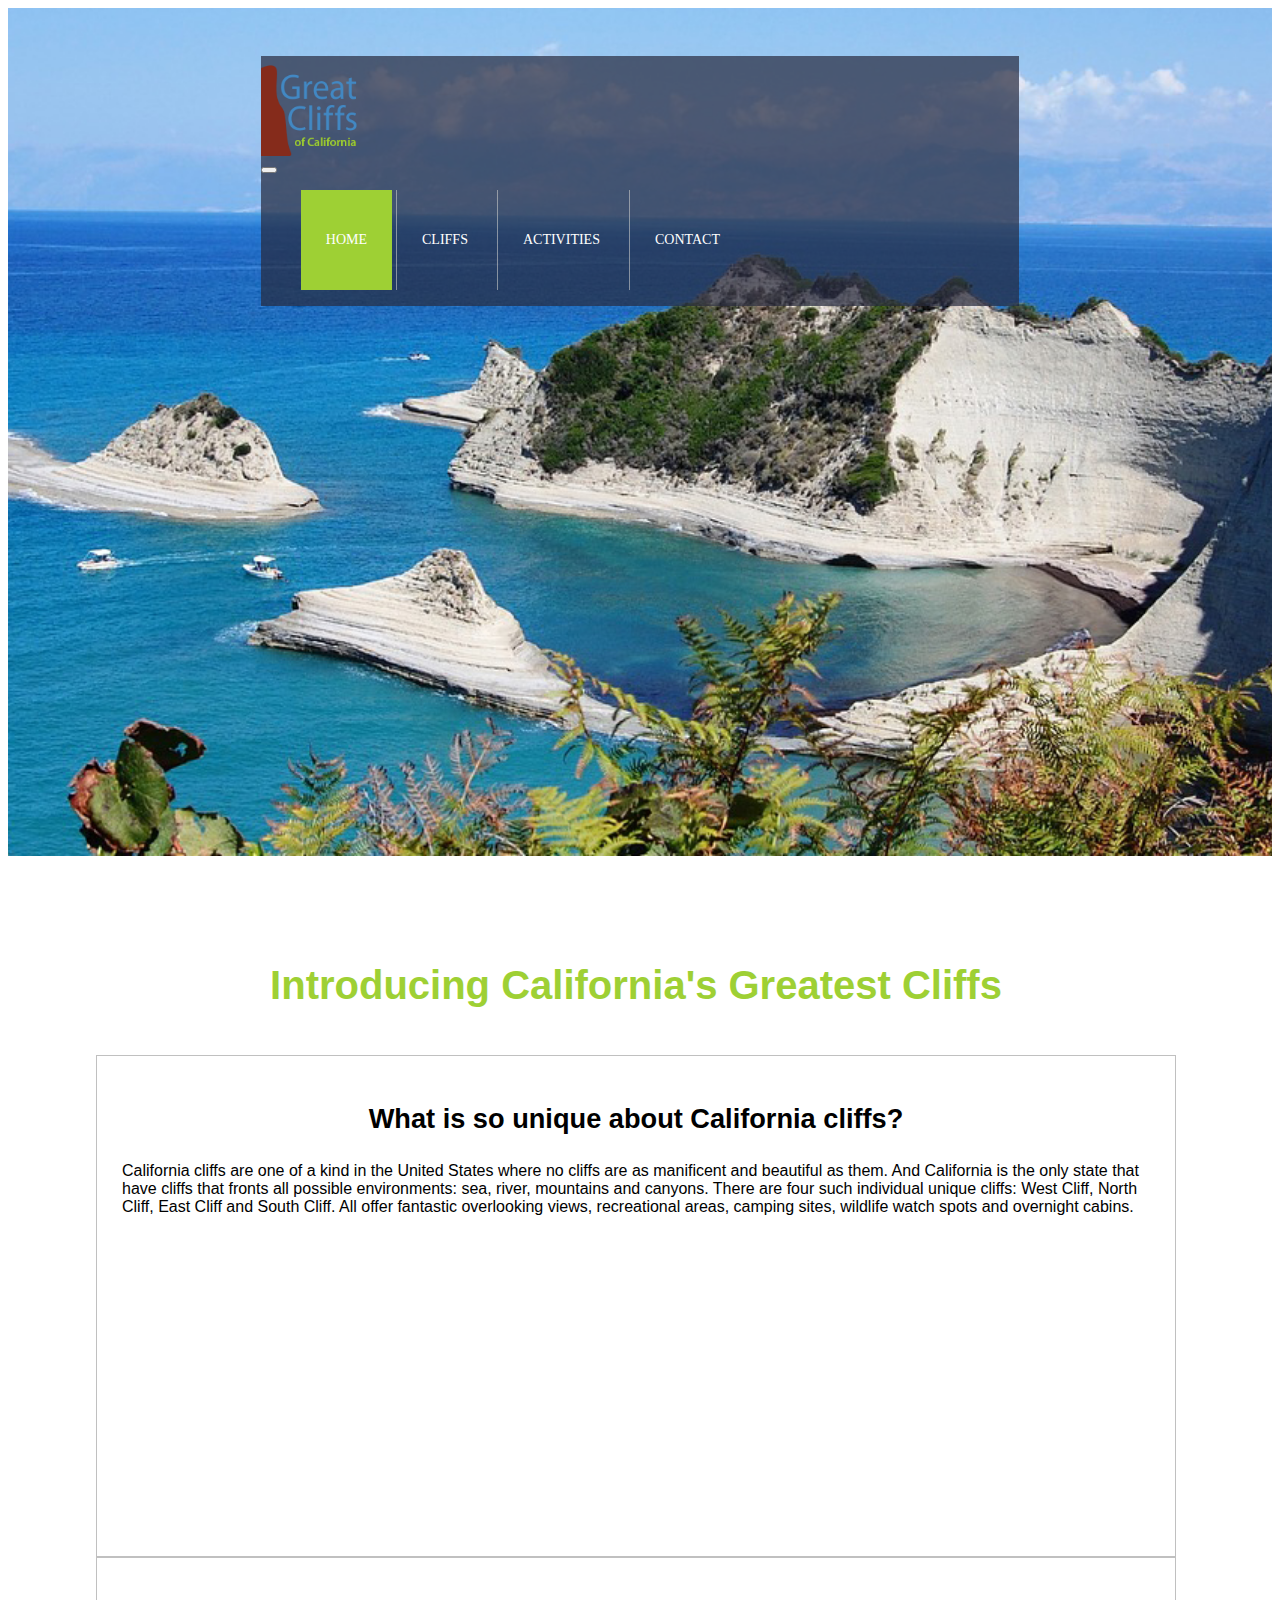
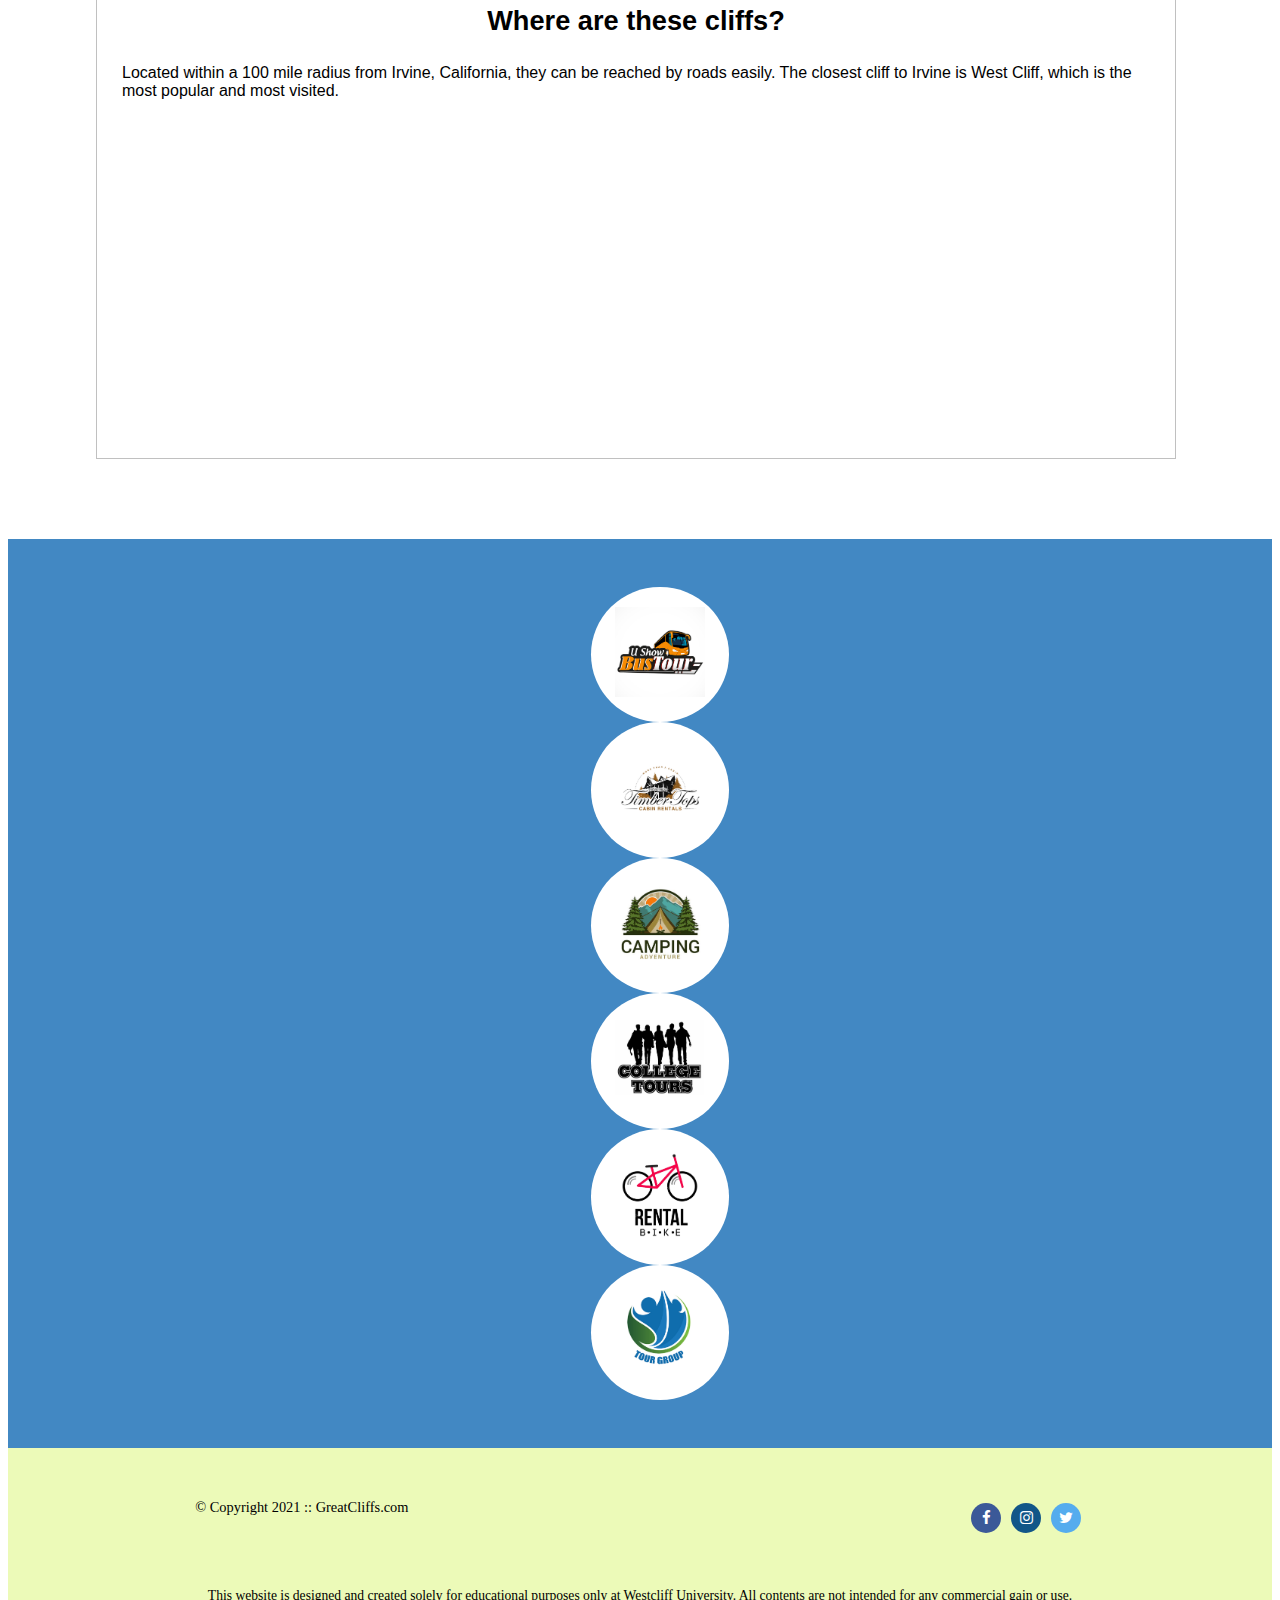
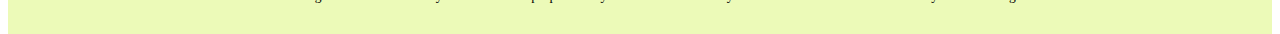
<file: index.html>
<!DOCTYPE html>
<html lang="en">
  <head>
    <meta charset="UTF-8" />
    <meta name="viewport" content="width=device-width, initial-scale=1" />
    <!-- Bootstrap CSS -->
    <link
      href="https://cdn.jsdelivr.net/npm/bootstrap@5.0.0-beta1/dist/css/bootstrap.min.css"
      rel="stylesheet"
      integrity="sha384-giJF6kkoqNQ00vy+HMDP7azOuL0xtbfIcaT9wjKHr8RbDVddVHyTfAAsrekwKmP1"
      crossorigin="anonymous"
    />
    <!-- Font Awesome -->
    <link
      rel="stylesheet"
      href="https://cdnjs.cloudflare.com/ajax/libs/font-awesome/4.7.0/css/font-awesome.min.css"
    />
    <link rel="stylesheet" href="styles.css" />
    <title>Great Cliffs of California</title>
  </head>
  <body id="home" class="row">
    <div class="container-fluid">
      <header>
        <div class="bg">
          <div class="navbar-main sticky-top">
            <nav class="navbar navbar-expand-lg navbar-expand-md navbar-light">
              <div class="container-fluid">
                <div class="logo col ml-4">
                  <a class="navbar-brand" href="#">
                    <img src="images/logo.png" alt="Great Cliffs Logo" />
                  </a>
                </div>
                <!-- Hamburger Menu -->
                <button
                  class="navbar-toggler m-4"
                  type="button"
                  data-bs-toggle="collapse"
                  data-bs-target="#navbarNav"
                  aria-controls="navbarNav"
                  aria-expanded="false"
                  aria-label="Toggle navigation"
                >
                  <span class="navbar-toggler-icon"></span>
                </button>

                <div
                  class="collapse navbar-collapse justify-content-end"
                  id="navbarNav"
                >
                  <div class="main-menu">
                    <ul class="navbar-nav">
                      <li class="nav-item active">
                        <a class="nav-link" href="index.html">Home</a>
                      </li>
                      <li class="nav-item">
                        <a class="nav-link" href="cliffs.html">Cliffs</a>
                      </li>
                      <li class="nav-item">
                        <a class="nav-link" href="activities.html"
                          >Activities</a
                        >
                      </li>
                      <li class="nav-item">
                        <a class="nav-link" href="contact.html">Contact</a>
                      </li>
                    </ul>
                  </div>
                </div>
              </div>
            </nav>
          </div>
        </div>
      </header>
      <main>
        <div class="container">
          <div class="row">
            <h1>Introducing California's Greatest Cliffs</h1>
          </div>
          <div class="row">
            <div class="col-md-6">
              <div class="main-col-content">
                <h2>What is so unique about California cliffs?</h2>
                <p>
                  California cliffs are one of a kind in the United States where
                  no cliffs are as manificent and beautiful as them. And
                  California is the only state that have cliffs that fronts all
                  possible environments: sea, river, mountains and canyons.
                  There are four such individual unique cliffs: West Cliff,
                  North Cliff, East Cliff and South Cliff. All offer fantastic
                  overlooking views, recreational areas, camping sites, wildlife
                  watch spots and overnight cabins.
                </p>
              </div>
            </div>
            <div class="col-md-6">
              <div class="main-col-content">
                <h2>Where are these cliffs?</h2>
                <p>
                  Located within a 100 mile radius from Irvine, California, they
                  can be reached by roads easily. The closest cliff to Irvine is
                  West Cliff, which is the most popular and most visited.
                </p>
              </div>
            </div>
          </div>
        </div>
      </main>
      <section>
        <div id="partners">
          <!--<div class="container">-->
          <ul class="row">
            <div class="col-sm-6 col-md-4 col-lg-2 my-sm-3 my-lg-0">
              <li class="partner">
                <img
                  src="images/partners/partner-bustour.png"
                  alt="Partner Bus Tours"
                />
              </li>
            </div>

            <div class="col-sm-6 col-md-4 col-lg-2 my-sm-3 my-lg-0">
              <li class="partner">
                <img class="rounded"
                  src="images/partners/partner-cabinrental.png"
                  alt="Partner Cabin Rental"
                />
              </li>
            </div>

            <div class="col-sm-6 col-md-4 col-lg-2 my-sm-3 my-lg-0">
              <li class="partner">
                <img class="rounded"
                  src="images/partners/partner-campingadv.png"
                  alt="Partner Camping Adventure"
                />
              </li>
            </div>

            <div class="col-sm-6 col-md-4 col-lg-2 my-sm-3 my-lg-0">
              <li class="partner">
                <img class="rounded"
                  src="images/partners/partner-collegetours.png"
                  alt="Partner College Tours"
                />
              </li>
            </div>

            <div class="col-sm-6 col-md-4 col-lg-2 my-sm-3 my-lg-0">
              <li class="partner">
                <img class="rounded"
                  src="images/partners/partner-rentalbike.png"
                  alt="Partner Bike Rentals"
                />
              </li>
            </div>

            <div class="col-sm-6 col-md-4 col-lg-2 my-sm-3 my-lg-0">
              <li class="partner">
                <img class="rounded"
                  src="images/partners/partner-tourgroup.png"
                  alt="Partner Tour Group"
                />
              </li>
            </div>
          </ul>
        </div>
      </section>

      <footer>
        <div class="row">
          <div id="nondisclaimer">
            <div class="copy">&copy; Copyright 2021 :: GreatCliffs.com</div>
            <div class="social">
              <a href="#" class="fa fa-facebook"></a>
              <a href="#" class="fa fa-instagram"></a>
              <a href="#" class="fa fa-twitter"></a>
            </div>
          </div>
        </div>
        <!-- End nondisclaimer row-->
        <div class="row">
          <div id="disclaimer">
            <p>
              This website is designed and created solely for educational
              purposes only at Westcliff University. All contents are not
              intended for any commercial gain or use.
            </p>
          </div>
        </div>
        <!-- End Disclaimer Row-->
      </footer>

      <script
        src="https://code.jquery.com/jquery-3.2.1.slim.min.js"
        integrity="sha384-KJ3o2DKtIkvYIK3UENzmM7KCkRr/rE9/Qpg6aAZGJwFDMVNA/GpGFF93hXpG5KkN"
        crossorigin="anonymous"
      ></script>
      <script
        src="https://cdnjs.cloudflare.com/ajax/libs/popper.js/1.12.9/umd/popper.min.js"
        integrity="sha384-ApNbgh9B+Y1QKtv3Rn7W3mgPxhU9K/ScQsAP7hUibX39j7fakFPskvXusvfa0b4Q"
        crossorigin="anonymous"
      ></script>
      <script
        src="https://maxcdn.bootstrapcdn.com/bootstrap/4.0.0/js/bootstrap.min.js"
        integrity="sha384-JZR6Spejh4U02d8jOt6vLEHfe/JQGiRRSQQxSfFWpi1MquVdAyjUar5+76PVCmYl"
        crossorigin="anonymous"
      ></script>

      <script
        src="https://cdn.jsdelivr.net/npm/bootstrap@5.0.0-beta1/dist/js/bootstrap.bundle.min.js"
        integrity="sha384-ygbV9kiqUc6oa4msXn9868pTtWMgiQaeYH7/t7LECLbyPA2x65Kgf80OJFdroafW"
        crossorigin="anonymous"
      ></script>
    </div>
  </body>
</html>
</file>
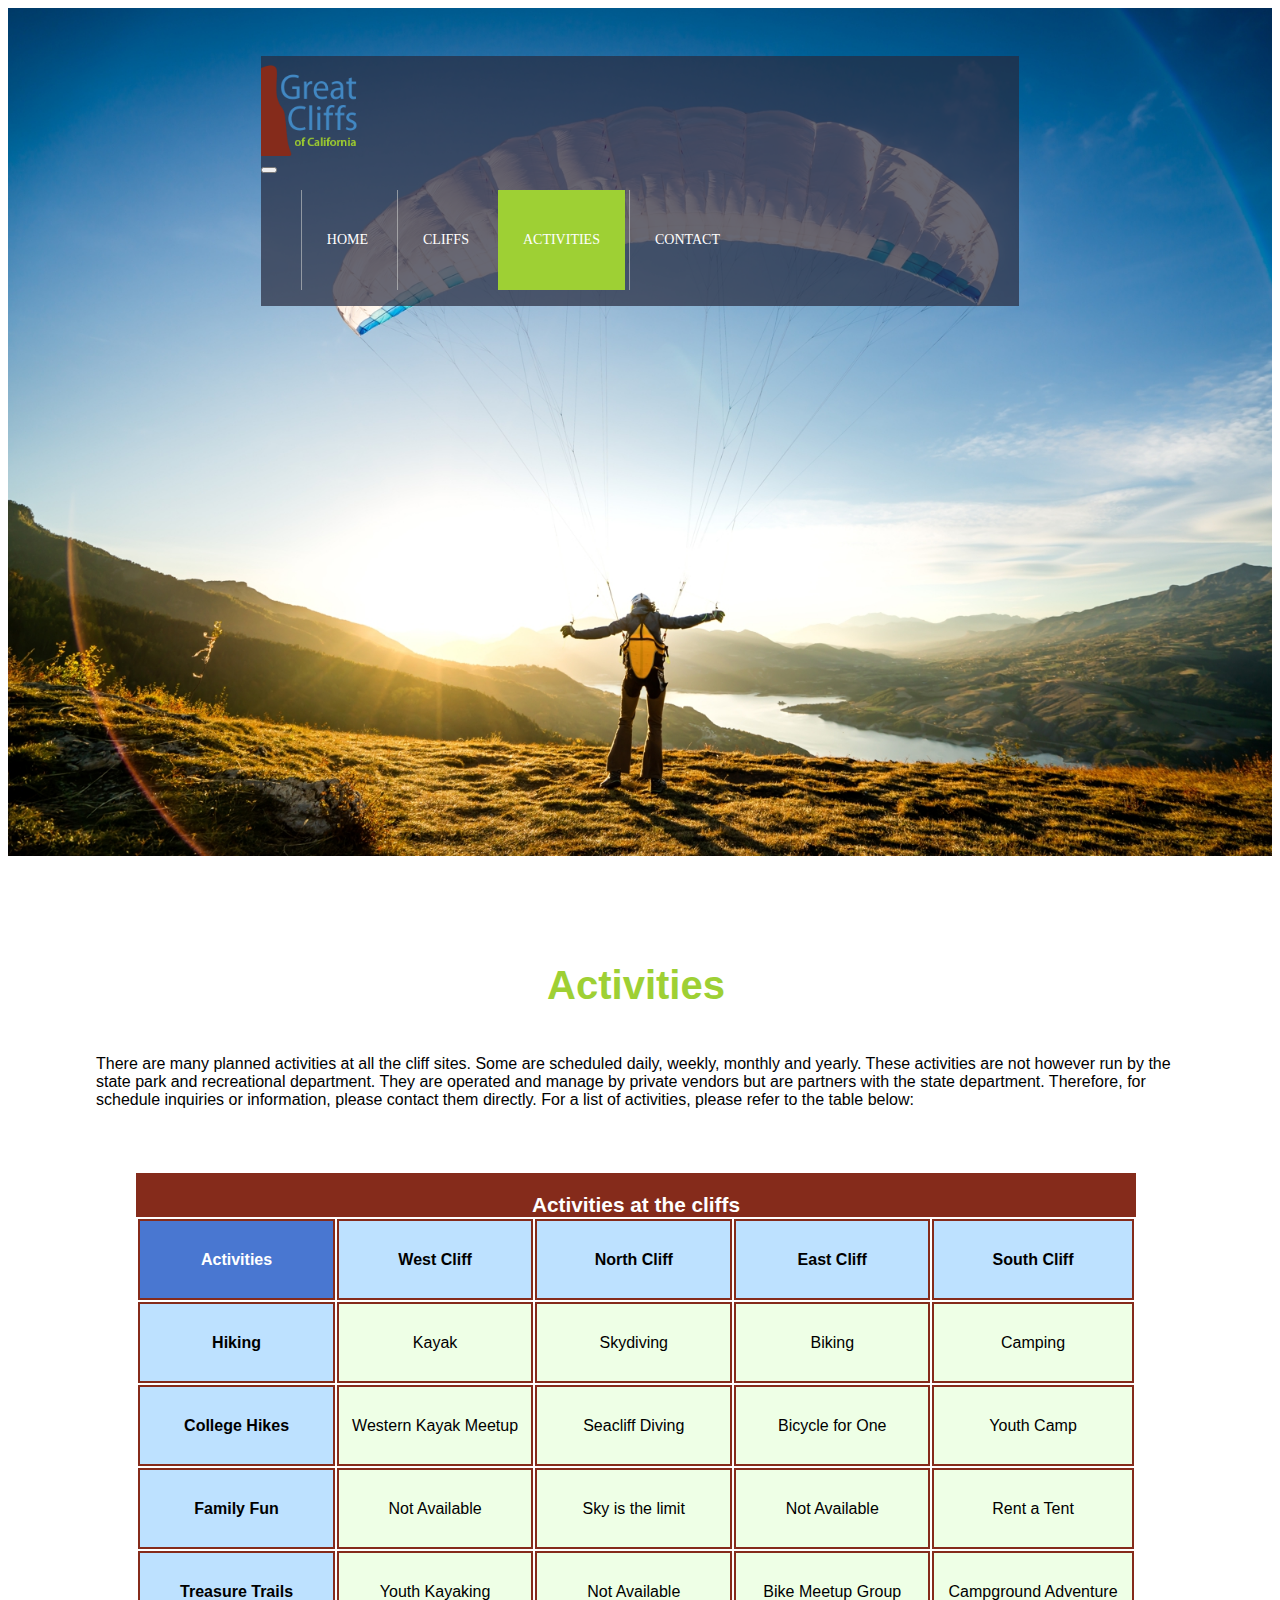
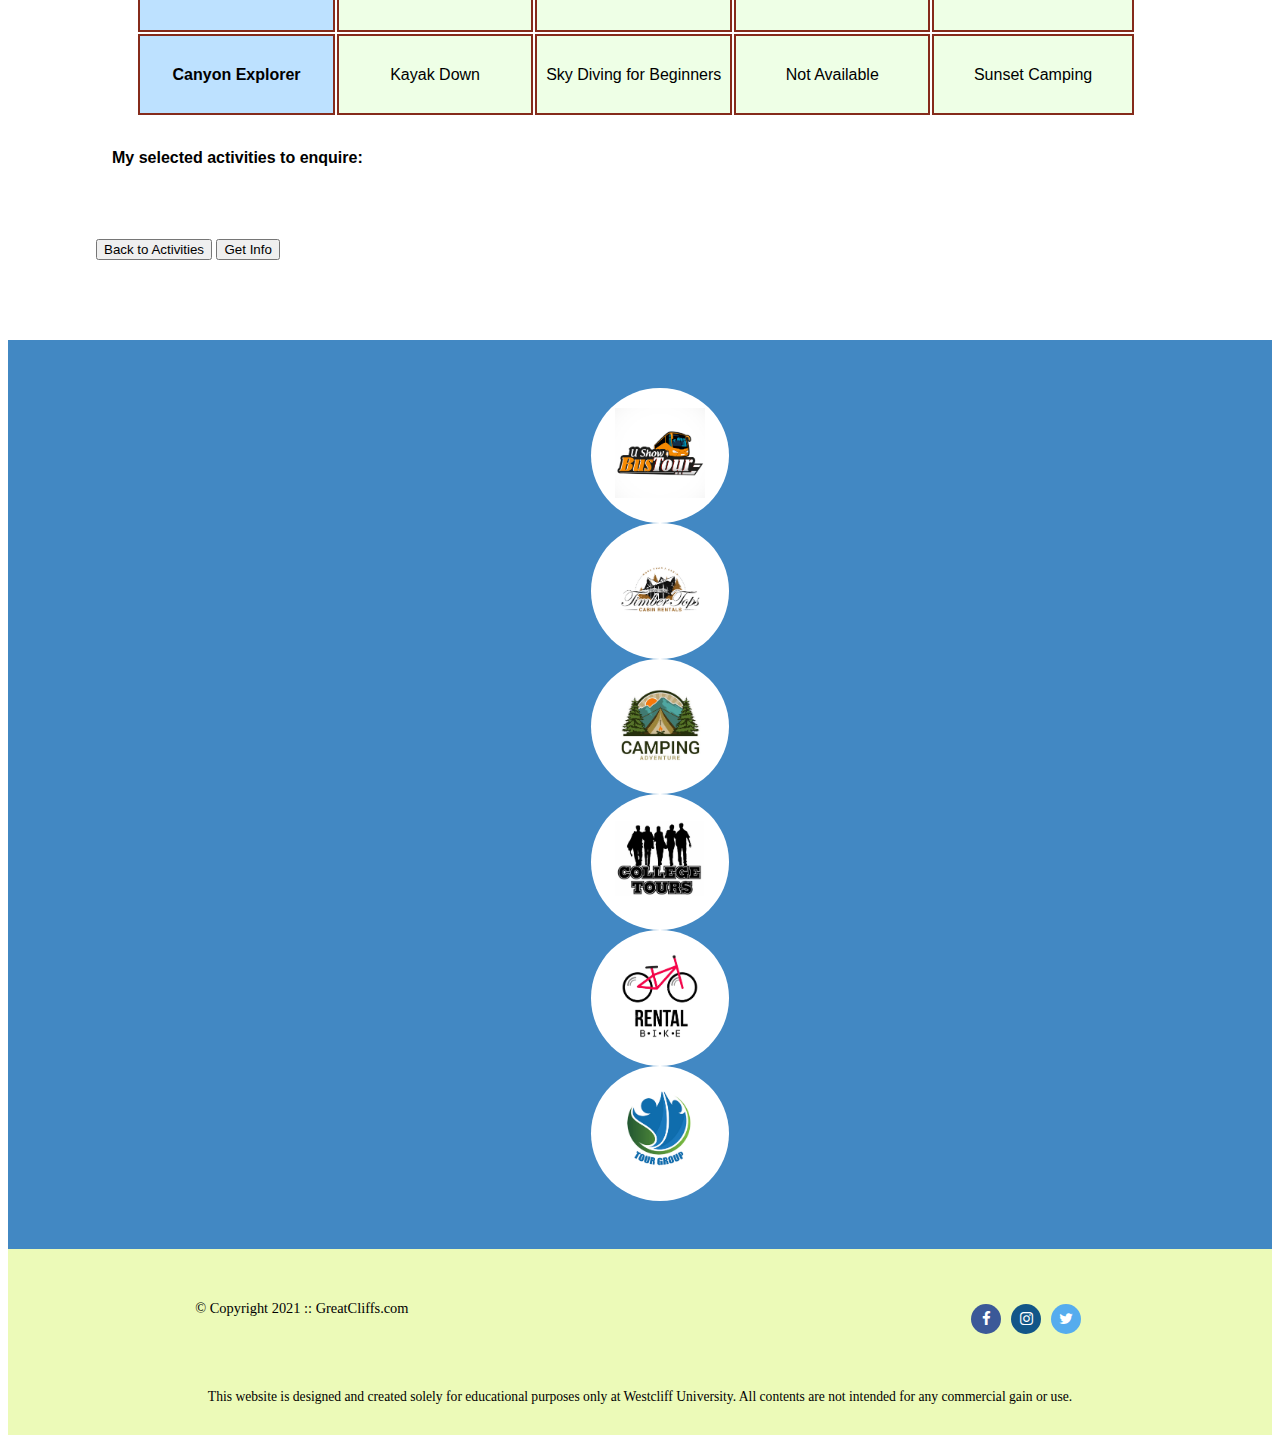
<file: activities.html>
<!DOCTYPE html>
<html lang="en">
  <head>
    <meta charset="UTF-8" />
    <meta name="viewport" content="width=device-width, initial-scale=1" />
    <!-- Bootstrap CSS -->
    <link
      href="https://cdn.jsdelivr.net/npm/bootstrap@5.0.0-beta1/dist/css/bootstrap.min.css"
      rel="stylesheet"
      integrity="sha384-giJF6kkoqNQ00vy+HMDP7azOuL0xtbfIcaT9wjKHr8RbDVddVHyTfAAsrekwKmP1"
      crossorigin="anonymous"
    />
    <!-- Font Awesome -->
    <link
      rel="stylesheet"
      href="https://cdnjs.cloudflare.com/ajax/libs/font-awesome/4.7.0/css/font-awesome.min.css"
    />
    <link rel="stylesheet" href="styles.css" />
    <title>Great Cliffs of California</title>
  </head>

  <body id="activities" class="row">
    <div class="container-fluid">
      <header>
        <div class="bg">
          <div class="navbar-main sticky-top">
            <nav class="navbar navbar-expand-lg navbar-light">
              <div class="container-fluid">
                <div class="logo col ml-4">
                  <a class="navbar-brand" href="#">
                    <img src="images/logo.png" alt="Great Cliffs Logo" />
                  </a>
                </div>
                <!-- Hamburger Menu -->
                <button
                  class="navbar-toggler m-4"
                  type="button"
                  data-bs-toggle="collapse"
                  data-bs-target="#navbarNav"
                  aria-controls="navbarNav"
                  aria-expanded="false"
                  aria-label="Toggle navigation"
                >
                  <span class="navbar-toggler-icon"></span>
                </button>

                <div
                  class="collapse navbar-collapse justify-content-end"
                  id="navbarNav"
                >
                  <div class="main-menu">
                    <ul class="navbar-nav">
                      <li class="nav-item">
                        <a class="nav-link" href="index.html">Home</a>
                      </li>
                      <li class="nav-item">
                        <a class="nav-link" href="cliffs.html">Cliffs</a>
                      </li>
                      <li class="nav-item active">
                        <a class="nav-link" href="activities.html"
                          >Activities</a
                        >
                      </li>
                      <li class="nav-item">
                        <a class="nav-link" href="contact.html">Contact</a>
                      </li>
                    </ul>
                  </div>
                </div>
              </div>
            </nav>
          </div>
        </div>
      </header>

      <!-- Main Content-->
      <main>
        <!--Main content container2 starts here-->
        <div id="container">
          <h1>Activities</h1>
          <p>
            There are many planned activities at all the cliff sites. Some are
            scheduled daily, weekly, monthly and yearly. These activities are
            not however run by the state park and recreational department. They
            are operated and manage by private vendors but are partners with the
            state department. Therefore, for schedule inquiries or information,
            please contact them directly. For a list of activities, please refer
            to the table below:
          </p>

          <!--Table container starts here-->
          <div id="tablecontainer" class="table-responsive">
            <table class="table">
              <caption>
                Activities at the cliffs
              </caption>
              <thead>
                <tr>
                  <th>Activities</th>
                  <th class="actLocation">West Cliff</th>
                  <th class="actLocation">North Cliff</th>
                  <th class="actLocation">East Cliff</th>
                  <th class="actLocation">South Cliff</th>
                </tr>
              </thead>
              <tbody>
                <td>Hiking</td>
                <td>Kayak</td>
                <td>Skydiving</td>
                <td>Biking</td>
                <td>Camping</td>
              </tbody>
              <tbody>
                <td>College Hikes</td>
                <td>Western Kayak Meetup</td>
                <td>Seacliff Diving</td>
                <td>Bicycle for One</td>
                <td>Youth Camp</td>
              </tbody>
              <tbody>
                <td>Family Fun</td>
                <td>Not Available</td>
                <td>Sky is the limit</td>
                <td>Not Available</td>
                <td>Rent a Tent</td>
              </tbody>
              <tbody>
                <td>Treasure Trails</td>
                <td>Youth Kayaking</td>
                <td>Not Available</td>
                <td>Bike Meetup Group</td>
                <td>Campground Adventure</td>
              </tbody>
              <tbody>
                <td>Canyon Explorer</td>
                <td>Kayak Down</td>
                <td>Sky Diving for Beginners</td>
                <td>Not Available</td>
                <td>Sunset Camping</td>
              </tbody>
            </table>
          </div>

          <!-- <div id="displaySelected">
            <div id="result">
              <h4>My selected activities to enquire:</h4>
            </div>
            <div id="sendinfo">
              <input type="email" placeholder="johndoe@gmail.com" />
              <button>Get Info</button>
            </div>
          </div> -->

          <div
            class="modal fade"
            id="myModal"
            tabindex="-1"
            aria-labelledby="exampleModalLabel"
            aria-hidden="true"
          >
            <div class="modal-dialog">
              <div class="modal-content">
                <div id="displaySelected">
                  <div class="modal-header">
                    <h4>My selected activities to enquire:</h4>
                    <!-- <button
                      type="button"
                      class="btn-close"
                      data-bs-dismiss="modal"
                      aria-label="Close"
                    ></button> -->
                  </div>
                  <div class="modal-body">
                    <div id="result"></div>
                  </div>
                  <div class="modal-footer">
                    <button
                      type="button"
                      class="btn btn-success"
                      data-bs-dismiss="modal"
                    >
                      Back to Activities
                    </button>
                    <button type="button" class="btn btn-primary">
                      Get Info
                    </button>
                  </div>
                </div>
              </div>
            </div>
          </div>
        </div>
      </main>
      <!-- End Main Contact-->

      <!-- Partner Section-->
      <section>
        <div id="partners">
          <!--<div class="container">-->
          <ul class="row">
            <div class="col-sm-6 col-md-4 col-lg-2 my-sm-3 my-lg-0">
              <li class="partner">
                <img
                  class="rounded"
                  src="images/partners/partner-bustour.png"
                  alt="Partner Bus Tours"
                />
              </li>
            </div>

            <div class="col-sm-6 col-md-4 col-lg-2 my-sm-3 my-lg-0">
              <li class="partner">
                <img
                  class="rounded"
                  src="images/partners/partner-cabinrental.png"
                  alt="Partner Cabin Rental"
                />
              </li>
            </div>

            <div class="col-sm-6 col-md-4 col-lg-2 my-sm-3 my-lg-0">
              <li class="partner">
                <img
                  class="rounded"
                  src="images/partners/partner-campingadv.png"
                  alt="Partner Camping Adventure"
                />
              </li>
            </div>

            <div class="col-sm-6 col-md-4 col-lg-2 my-sm-3 my-lg-0">
              <li class="partner">
                <img
                  class="rounded"
                  src="images/partners/partner-collegetours.png"
                  alt="Partner College Tours"
                />
              </li>
            </div>

            <div class="col-sm-6 col-md-4 col-lg-2 my-sm-3 my-lg-0">
              <li class="partner">
                <img
                  class="rounded"
                  src="images/partners/partner-rentalbike.png"
                  alt="Partner Bike Rentals"
                />
              </li>
            </div>

            <div class="col-sm-6 col-md-4 col-lg-2 my-sm-3 my-lg-0">
              <li class="partner">
                <img
                  class="rounded"
                  src="images/partners/partner-tourgroup.png"
                  alt="Partner Tour Group"
                />
              </li>
            </div>
          </ul>
          <!--</div>-->
        </div>
      </section>

      <footer>
        <div class="row">
          <div id="nondisclaimer">
            <div class="copy">&copy; Copyright 2021 :: GreatCliffs.com</div>
            <div class="social">
              <a href="#" class="fa fa-facebook"></a>
              <a href="#" class="fa fa-instagram"></a>
              <a href="#" class="fa fa-twitter"></a>
            </div>
          </div>
        </div>
        <!-- End nondisclaimer row-->
        <div class="row">
          <div id="disclaimer">
            <p>
              This website is designed and created solely for educational
              purposes only at Westcliff University. All contents are not
              intended for any commercial gain or use.
            </p>
          </div>
        </div>
        <!-- End Disclaimer Row-->
      </footer>

      <!-- <script src="js/site_scripts.js"></script> -->

      <script
        src="https://code.jquery.com/jquery-3.2.1.slim.min.js"
        integrity="sha384-KJ3o2DKtIkvYIK3UENzmM7KCkRr/rE9/Qpg6aAZGJwFDMVNA/GpGFF93hXpG5KkN"
        crossorigin="anonymous"
      ></script>
      <script
        src="https://cdnjs.cloudflare.com/ajax/libs/popper.js/1.12.9/umd/popper.min.js"
        integrity="sha384-ApNbgh9B+Y1QKtv3Rn7W3mgPxhU9K/ScQsAP7hUibX39j7fakFPskvXusvfa0b4Q"
        crossorigin="anonymous"
      ></script>
      <script
        src="https://maxcdn.bootstrapcdn.com/bootstrap/4.0.0/js/bootstrap.min.js"
        integrity="sha384-JZR6Spejh4U02d8jOt6vLEHfe/JQGiRRSQQxSfFWpi1MquVdAyjUar5+76PVCmYl"
        crossorigin="anonymous"
      ></script>

      <script
        src="https://cdn.jsdelivr.net/npm/bootstrap@5.0.0-beta1/dist/js/bootstrap.bundle.min.js"
        integrity="sha384-ygbV9kiqUc6oa4msXn9868pTtWMgiQaeYH7/t7LECLbyPA2x65Kgf80OJFdroafW"
        crossorigin="anonymous"
      ></script>

      <script src="js/activities.js"></script>
    </div>
  </body>
</html>
</file>
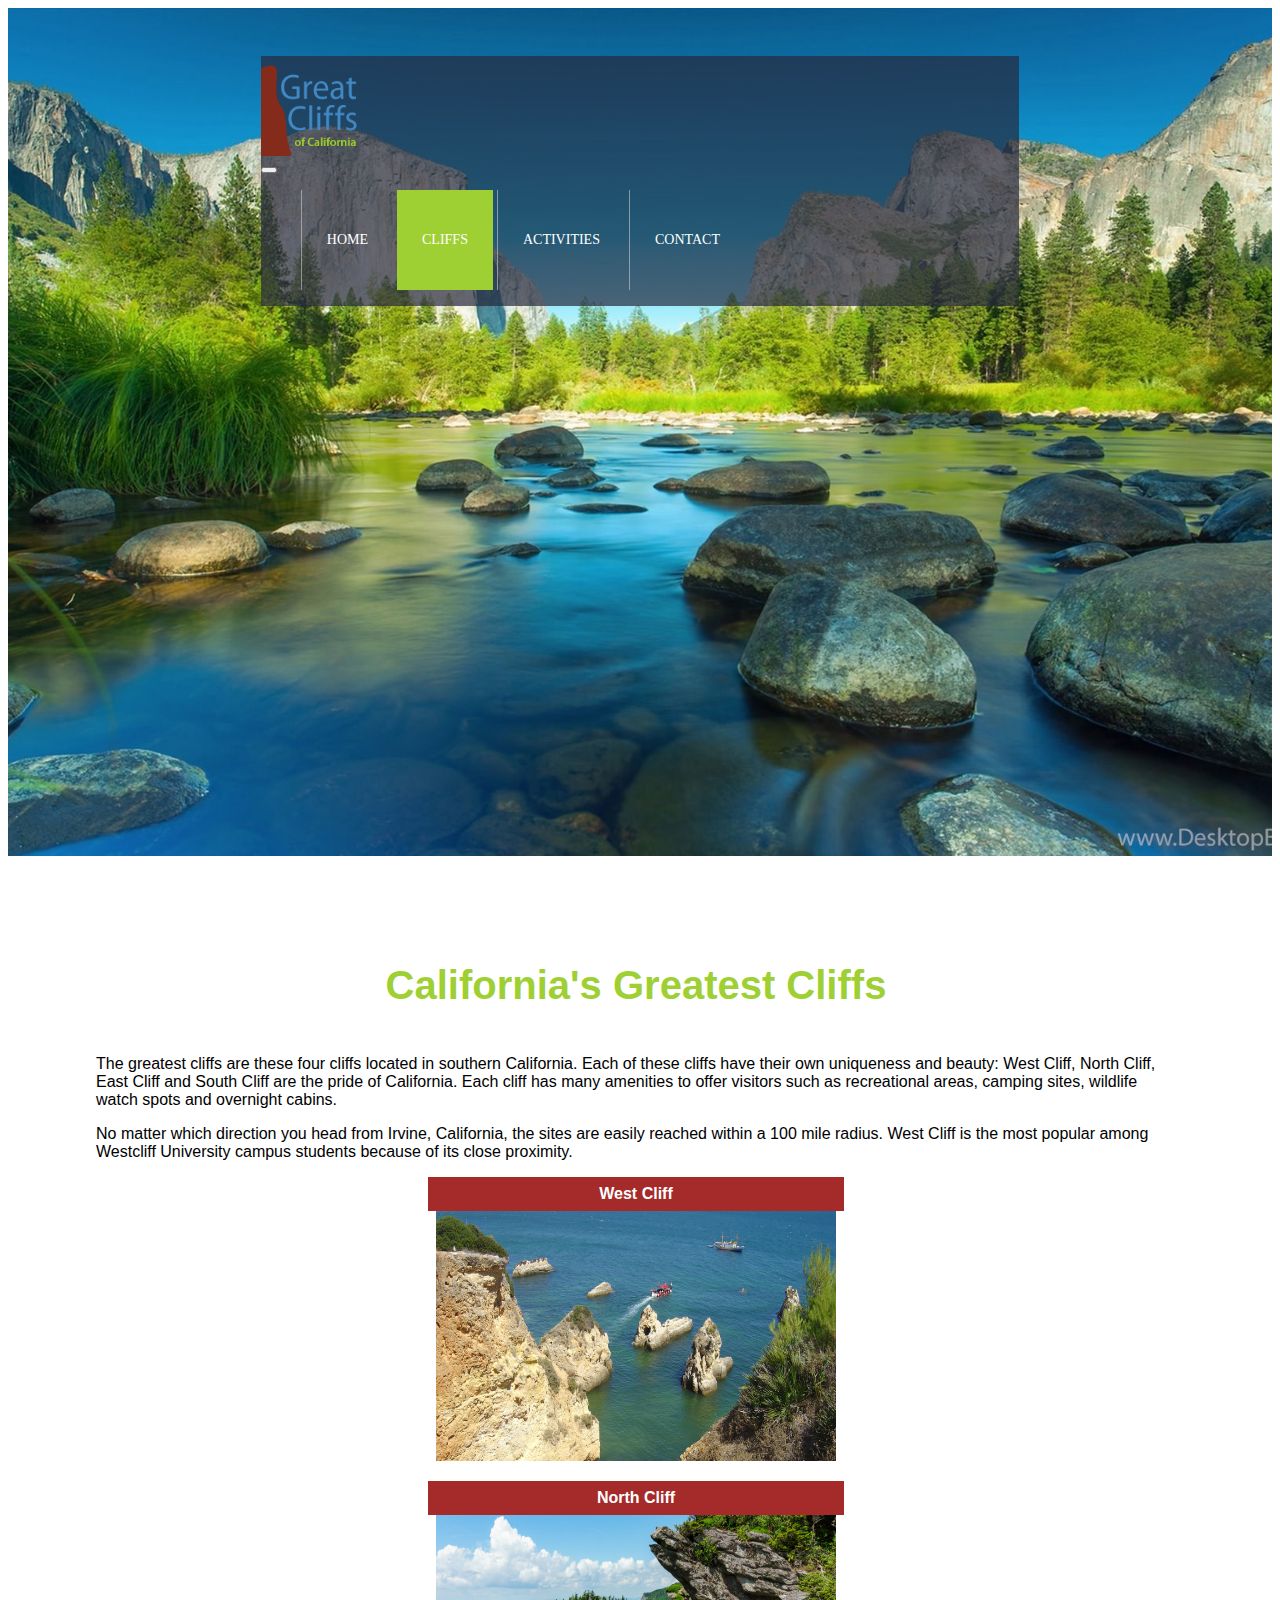
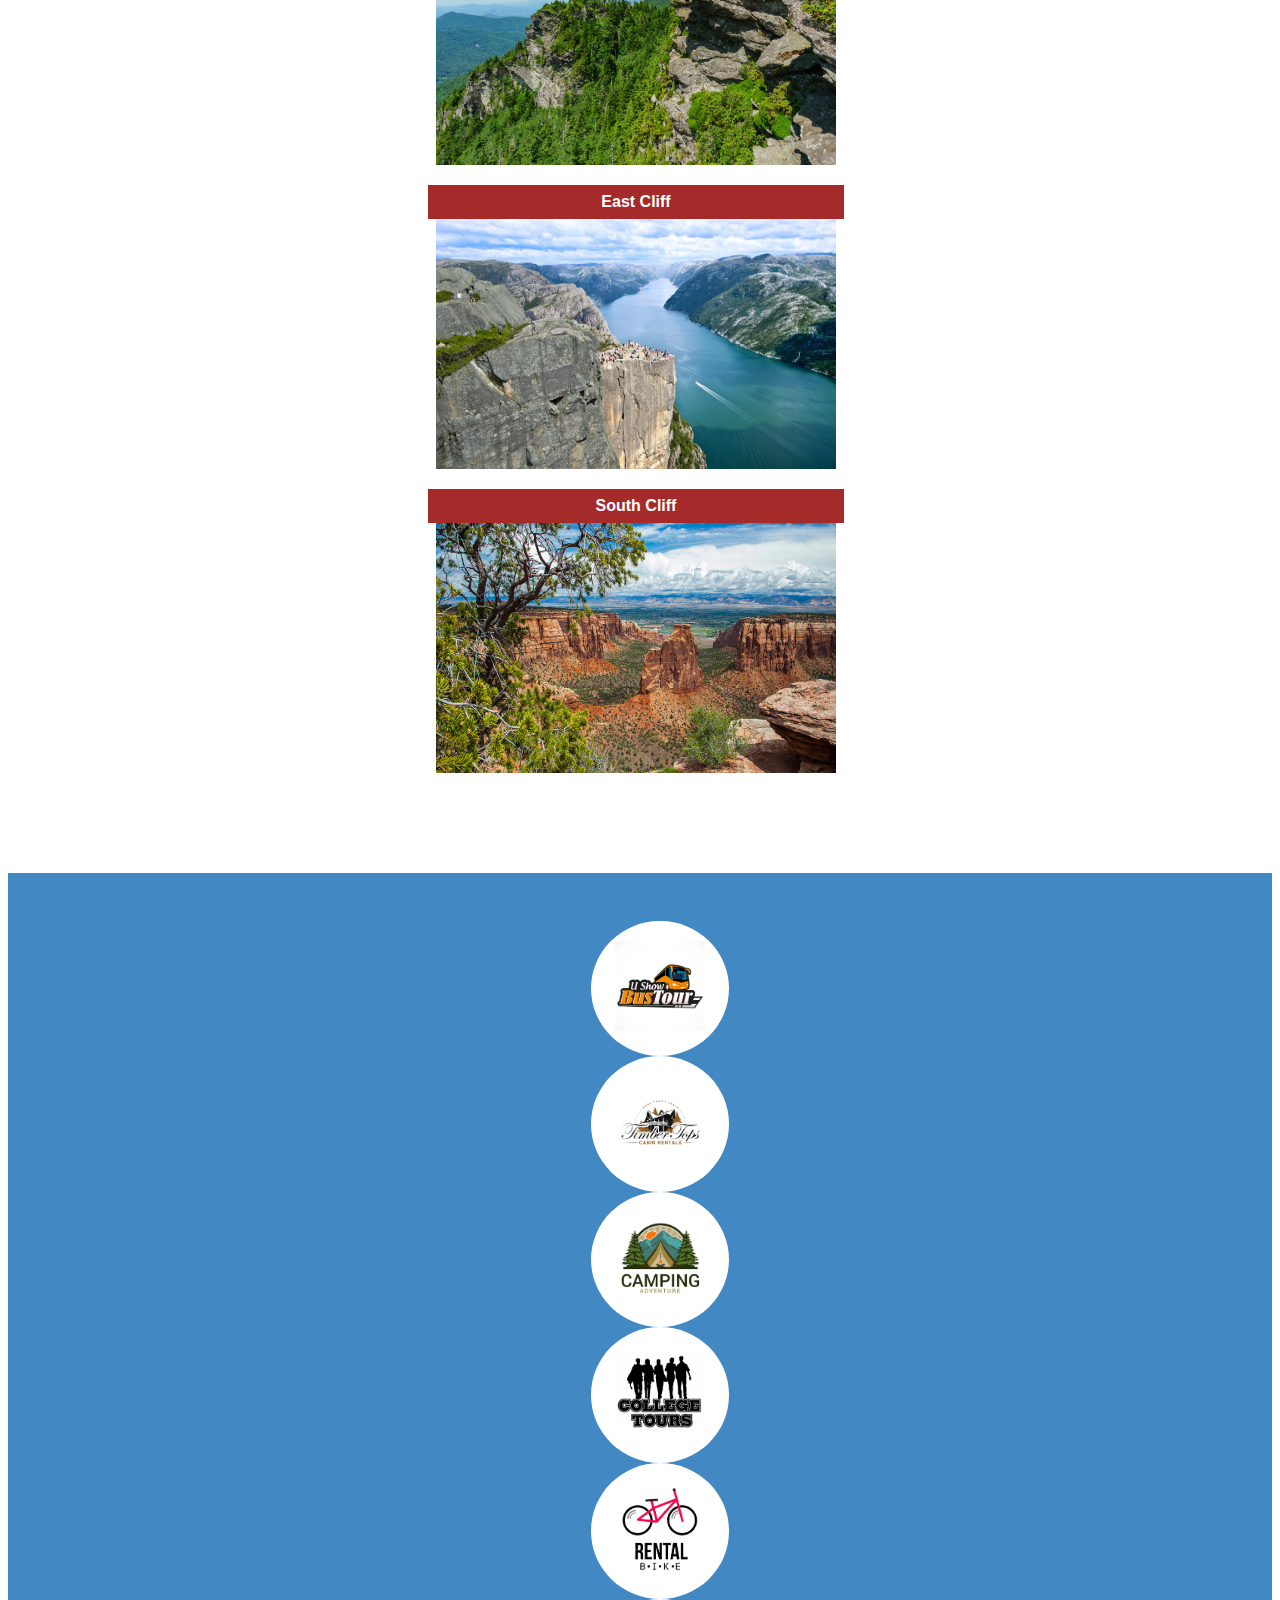
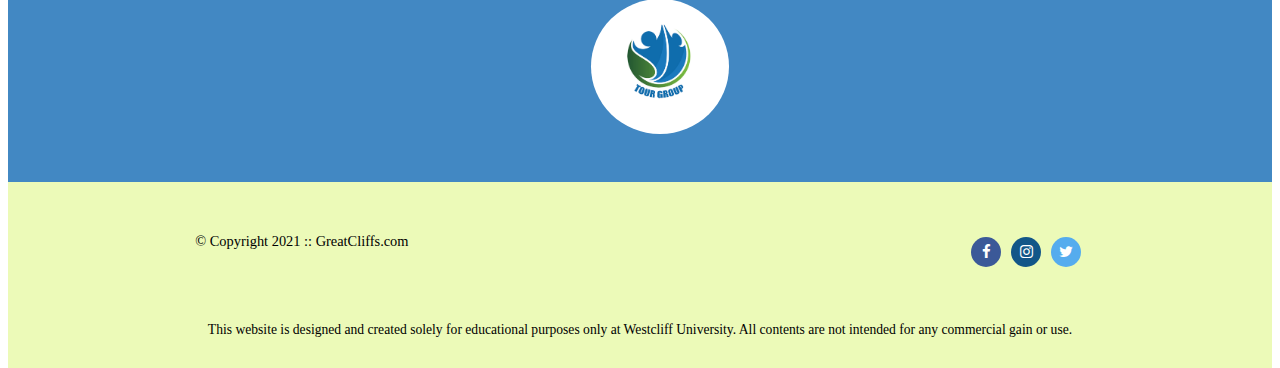
<file: cliffs.html>
<!DOCTYPE html>
<html lang="en">
  <head>
    <meta charset="UTF-8" />
    <meta name="viewport" content="width=device-width, initial-scale=1" />
    <!-- Bootstrap CSS -->
    <link
      href="https://cdn.jsdelivr.net/npm/bootstrap@5.0.0-beta1/dist/css/bootstrap.min.css"
      rel="stylesheet"
      integrity="sha384-giJF6kkoqNQ00vy+HMDP7azOuL0xtbfIcaT9wjKHr8RbDVddVHyTfAAsrekwKmP1"
      crossorigin="anonymous"
    />
    <!-- Font Awesome -->
    <link
      rel="stylesheet"
      href="https://cdnjs.cloudflare.com/ajax/libs/font-awesome/4.7.0/css/font-awesome.min.css"
    />
    <link rel="stylesheet" href="styles.css" />
    <title>Great Cliffs of California</title>
  </head>

  <body id="cliffs" class="row">
    <div class="container-fluid">
      <header>
        <div class="bg">
          <div class="navbar-main sticky-top">
            <nav class="navbar navbar-expand-lg navbar-light">
              <div class="container-fluid">
                <div class="logo col ml-4">
                  <a class="navbar-brand" href="#">
                    <img src="images/logo.png" alt="Great Cliffs Logo" />
                  </a>
                </div>
                <!-- Hamburger Menu -->
                <button
                  class="navbar-toggler m-4"
                  type="button"
                  data-bs-toggle="collapse"
                  data-bs-target="#navbarNav"
                  aria-controls="navbarNav"
                  aria-expanded="false"
                  aria-label="Toggle navigation"
                >
                  <span class="navbar-toggler-icon"></span>
                </button>

                <div
                  class="collapse navbar-collapse justify-content-end"
                  id="navbarNav"
                >
                  <div class="main-menu">
                    <ul class="navbar-nav">
                      <li class="nav-item">
                        <a class="nav-link" href="index.html">Home</a>
                      </li>
                      <li class="nav-item active">
                        <a class="nav-link" href="cliffs.html">Cliffs</a>
                      </li>
                      <li class="nav-item">
                        <a class="nav-link" href="activities.html"
                          >Activities</a
                        >
                      </li>
                      <li class="nav-item">
                        <a class="nav-link" href="contact.html">Contact</a>
                      </li>
                    </ul>
                  </div>
                </div>
              </div>
            </nav>
          </div>
        </div>
      </header>
      <!--Container ends here-->

      <main id="cliff">
        <!--Main content container2 starts here-->
        <h1>California's Greatest Cliffs</h1>

        <p>
          The greatest cliffs are these four cliffs located in southern
          California. Each of these cliffs have their own uniqueness and beauty:
          West Cliff, North Cliff, East Cliff and South Cliff are the pride of
          California. Each cliff has many amenities to offer visitors such as
          recreational areas, camping sites, wildlife watch spots and overnight
          cabins.
        </p>
        <p>
          No matter which direction you head from Irvine, California, the sites
          are easily reached within a 100 mile radius. West Cliff is the most
          popular among Westcliff University campus students because of its
          close proximity.
        </p>

        <!-- Cliff container starts here -->
        <div class="row">
          <div class="col-sm-12 col-md-6 col-lg-6">
            <figure>
              <figcaption>West Cliff</figcaption>
              <img
                src="images/cliff-west-sea.jpg"
                width="400"
                height="250"
                alt="West Cliff Sea Image"
              />
            </figure>
          </div>
          <div class="col-sm-12 col-md-6 col-lg-6">
            <figure>
              <figcaption>North Cliff</figcaption>
              <img
                src="images/cliff-north-mountain.jpg"
                width="400"
                height="250"
                alt="North Cliff Moutain Image"
              />
            </figure>
          </div>
        </div>
        <div class="row">
          <div class="col-sm-12 col-md-6 col-lg-6">
            <figure>
              <figcaption>East Cliff</figcaption>
              <img
                src="images/cliff-east-river.jpg"
                width="400"
                height="250"
                alt="East Cliff Sea River Image"
              />
            </figure>
          </div>
          <div class="col-sm-12 col-md-6 col-lg-6">
            <figure>
              <figcaption>South Cliff</figcaption>
              <img
                src="images/cliff-south-canyon.jpg"
                width="400"
                height="250"
                alt="South Cliff Canyon Image"
              />
            </figure>
          </div>
        </div>
      </main>
      <section>
        <div id="partners">
          <!--<div class="container">-->
          <ul class="row">
            <div class="col-sm-6 col-md-4 col-lg-2 my-sm-3 my-lg-0">
              <li class="partner">
                <img class="rounded"
                  src="images/partners/partner-bustour.png"
                  alt="Partner Bus Tours"
                />
              </li>
            </div>

            <div class="col-sm-6 col-md-4 col-lg-2 my-sm-3 my-lg-0">
              <li class="partner">
                <img class="rounded"
                  src="images/partners/partner-cabinrental.png"
                  alt="Partner Cabin Rental"
                />
              </li>
            </div>

            <div class="col-sm-6 col-md-4 col-lg-2 my-sm-3 my-lg-0">
              <li class="partner">
                <img
                  src="images/partners/partner-campingadv.png"
                  alt="Partner Camping Adventure"
                />
              </li>
            </div>

            <div class="col-sm-6 col-md-4 col-lg-2 my-sm-3 my-lg-0">
              <li class="partner">
                <img class="rounded"
                  src="images/partners/partner-collegetours.png"
                  alt="Partner College Tours"
                />
              </li>
            </div>

            <div class="col-sm-6 col-md-4 col-lg-2 my-sm-3 my-lg-0">
              <li class="partner">
                <img class="rounded"
                  src="images/partners/partner-rentalbike.png"
                  alt="Partner Bike Rentals"
                />
              </li>
            </div>

            <div class="col-sm-6 col-md-4 col-lg-2 my-sm-3 my-lg-0">
              <li class="partner">
                <img class="rounded"
                  src="images/partners/partner-tourgroup.png"
                  alt="Partner Tour Group"
                />
              </li>
            </div>
          </ul>
        </div>
      </section>

      <footer>
        <div class="row">
          <div id="nondisclaimer">
            <div class="copy">&copy; Copyright 2021 :: GreatCliffs.com</div>
            <div class="social">
              <a href="#" class="fa fa-facebook"></a>
              <a href="#" class="fa fa-instagram"></a>
              <a href="#" class="fa fa-twitter"></a>
            </div>
          </div>
        </div>
        <!-- End nondisclaimer row-->
        <div class="row">
          <div id="disclaimer">
            <p>
              This website is designed and created solely for educational
              purposes only at Westcliff University. All contents are not
              intended for any commercial gain or use.
            </p>
          </div>
        </div>
        <!-- End Disclaimer Row-->
      </footer>

      <script
        src="https://code.jquery.com/jquery-3.2.1.slim.min.js"
        integrity="sha384-KJ3o2DKtIkvYIK3UENzmM7KCkRr/rE9/Qpg6aAZGJwFDMVNA/GpGFF93hXpG5KkN"
        crossorigin="anonymous"
      ></script>
      <script
        src="https://cdnjs.cloudflare.com/ajax/libs/popper.js/1.12.9/umd/popper.min.js"
        integrity="sha384-ApNbgh9B+Y1QKtv3Rn7W3mgPxhU9K/ScQsAP7hUibX39j7fakFPskvXusvfa0b4Q"
        crossorigin="anonymous"
      ></script>
      <script
        src="https://maxcdn.bootstrapcdn.com/bootstrap/4.0.0/js/bootstrap.min.js"
        integrity="sha384-JZR6Spejh4U02d8jOt6vLEHfe/JQGiRRSQQxSfFWpi1MquVdAyjUar5+76PVCmYl"
        crossorigin="anonymous"
      ></script>

      <script
        src="https://cdn.jsdelivr.net/npm/bootstrap@5.0.0-beta1/dist/js/bootstrap.bundle.min.js"
        integrity="sha384-ygbV9kiqUc6oa4msXn9868pTtWMgiQaeYH7/t7LECLbyPA2x65Kgf80OJFdroafW"
        crossorigin="anonymous"
      ></script>
    </div>
  </body>
</html>
</file>
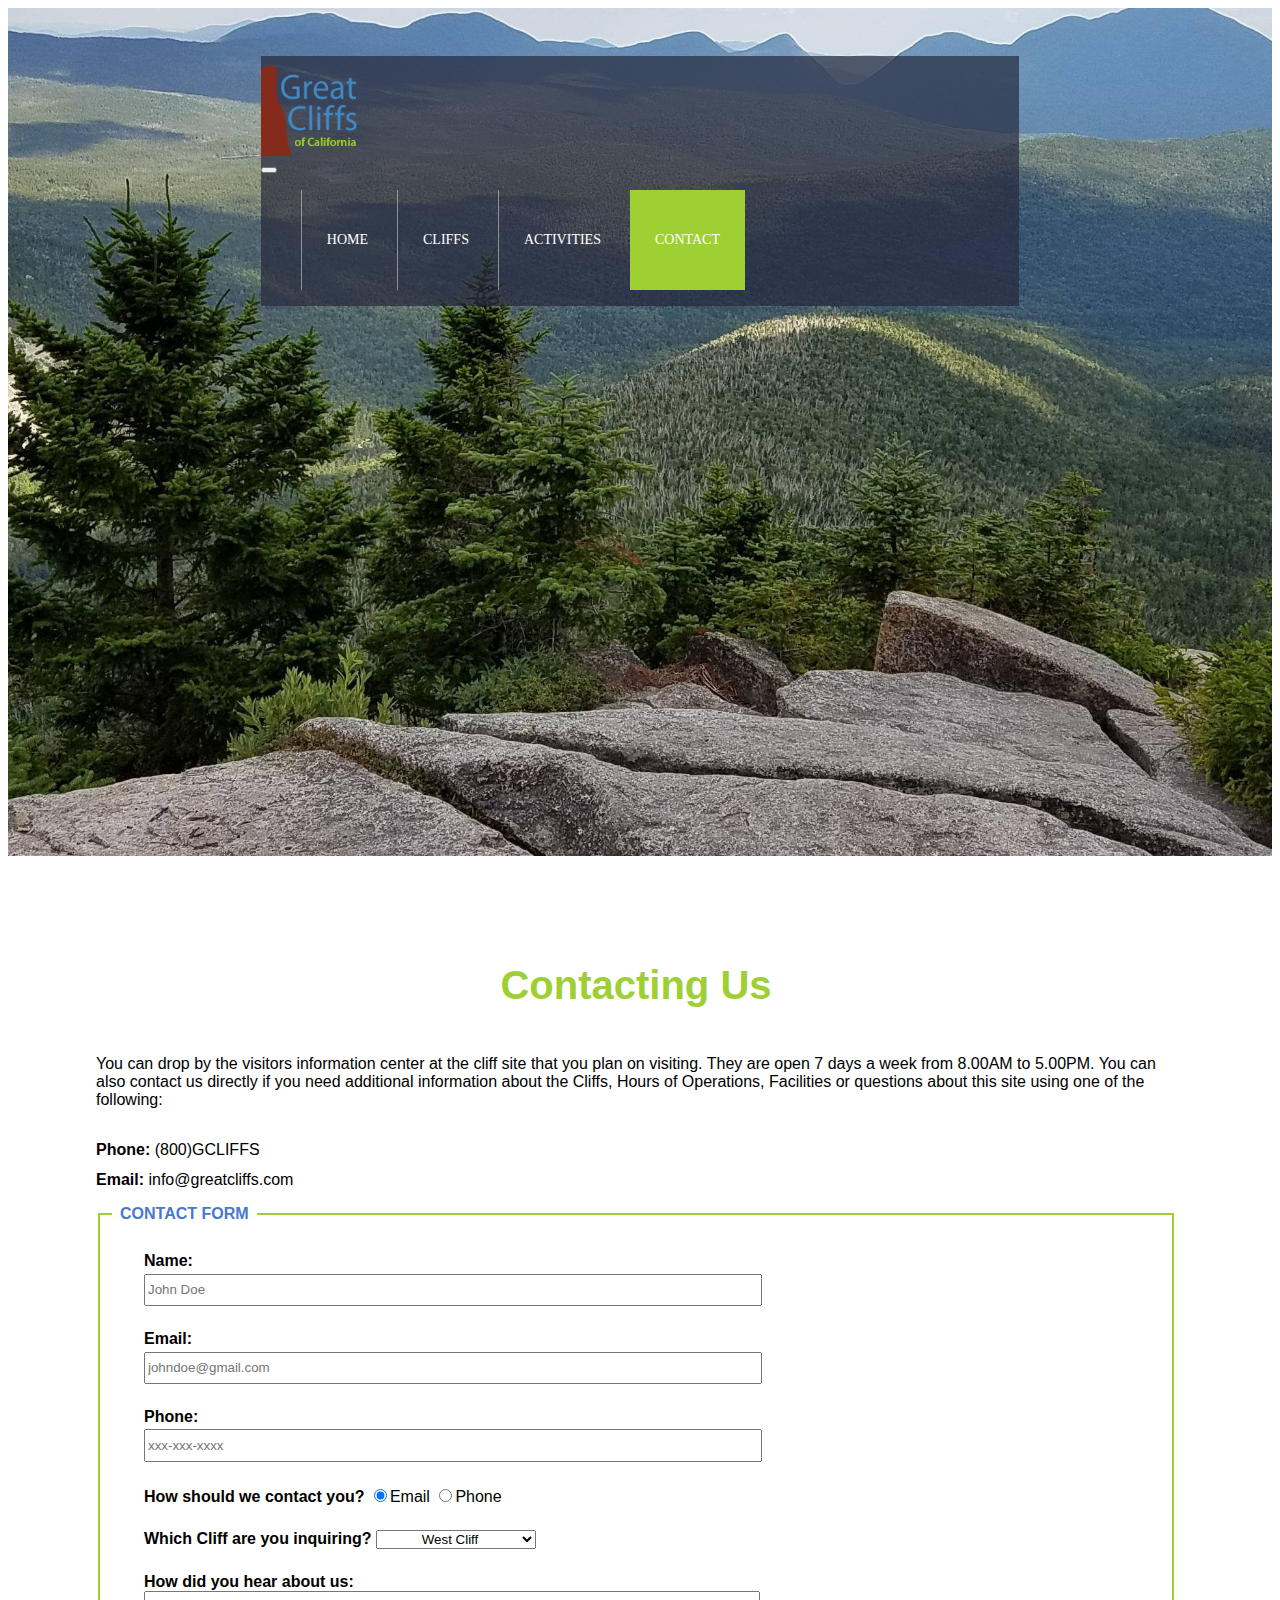
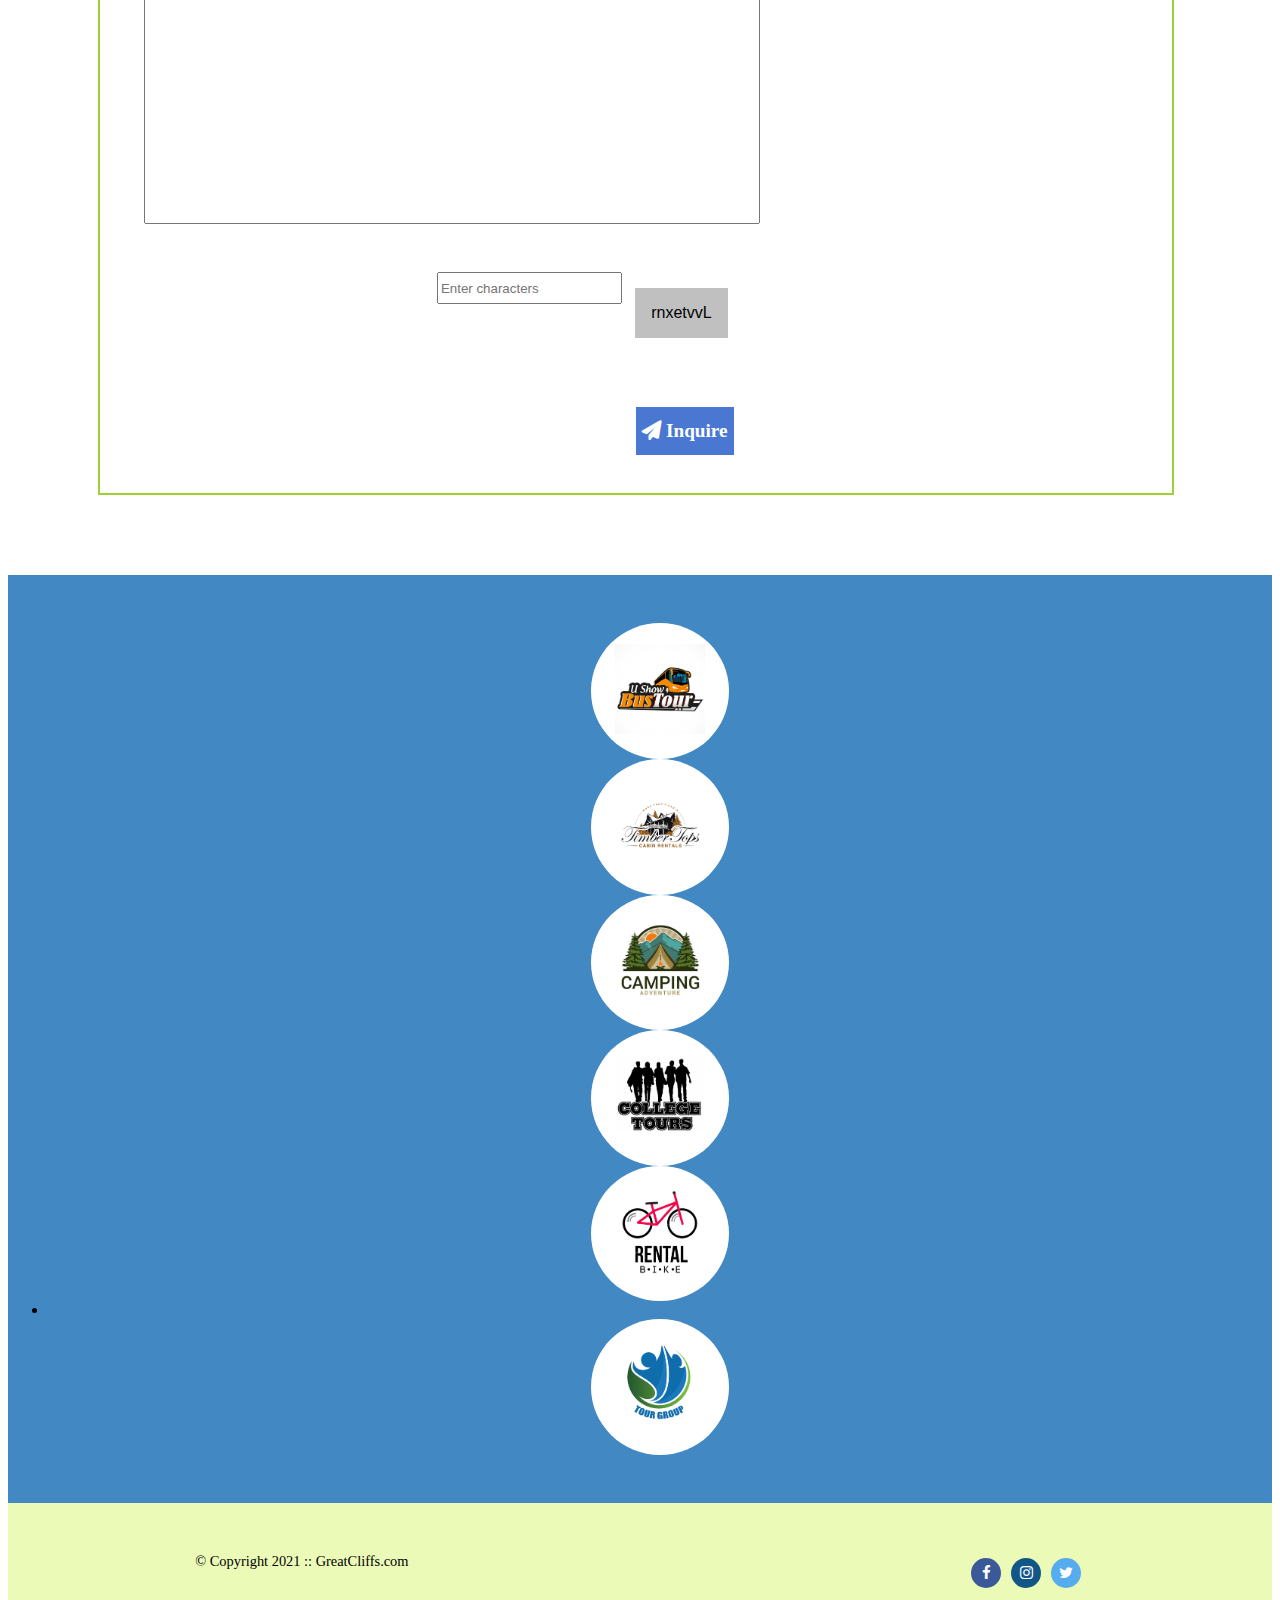
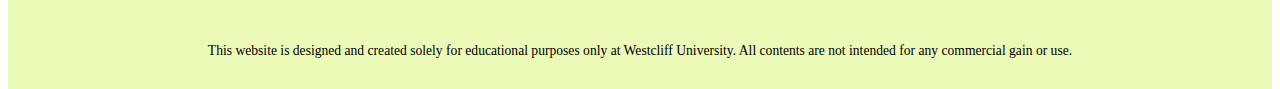
<file: contact.html>
<!DOCTYPE html>
<html lang="en">
  <head>
    <meta charset="UTF-8" />
    <meta name="viewport" content="width=device-width, initial-scale=1" />
    <!-- Bootstrap CSS -->
    <link
      href="https://cdn.jsdelivr.net/npm/bootstrap@5.0.0-beta1/dist/css/bootstrap.min.css"
      rel="stylesheet"
      integrity="sha384-giJF6kkoqNQ00vy+HMDP7azOuL0xtbfIcaT9wjKHr8RbDVddVHyTfAAsrekwKmP1"
      crossorigin="anonymous"
    />
    <!-- Font Awesome -->
    <link
      rel="stylesheet"
      href="https://cdnjs.cloudflare.com/ajax/libs/font-awesome/4.7.0/css/font-awesome.min.css"
    />
    <link rel="stylesheet" href="styles.css" />
    <title>Great Cliffs of California</title>
  </head>
  <body id="contact" class="row">
    <div class="container-fluid">
      <header>
        <div class="bg">
          <div class="navbar-main sticky-top">
            <nav class="navbar navbar-expand-lg navbar-light">
              <div class="container-fluid">
                <div class="logo col ml-4">
                  <a class="navbar-brand" href="#">
                    <img src="images/logo.png" alt="Great Cliffs Logo" />
                  </a>
                </div>
                <!-- Hamburger Menu -->
                <button
                  class="navbar-toggler m-4"
                  type="button"
                  data-bs-toggle="collapse"
                  data-bs-target="#navbarNav"
                  aria-controls="navbarNav"
                  aria-expanded="false"
                  aria-label="Toggle navigation"
                >
                  <span class="navbar-toggler-icon"></span>
                </button>

                <div
                  class="collapse navbar-collapse justify-content-end"
                  id="navbarNav"
                >
                  <div class="main-menu">
                    <ul class="navbar-nav">
                      <li class="nav-item">
                        <a class="nav-link" href="index.html">Home</a>
                      </li>
                      <li class="nav-item">
                        <a class="nav-link" href="cliffs.html">Cliffs</a>
                      </li>
                      <li class="nav-item">
                        <a class="nav-link" href="activities.html"
                          >Activities</a
                        >
                      </li>
                      <li class="nav-item active">
                        <a class="nav-link" href="contact.html">Contact</a>
                      </li>
                    </ul>
                  </div>
                </div>
              </div>
            </nav>
          </div>
        </div>
      </header>

      <!--Container ends here-->

      <main>
        <!--Main content container2 starts here-->
        <div id="container2">
          <h1>Contacting Us</h1>
          <p>
            You can drop by the visitors information center at the cliff site
            that you plan on visiting. They are open 7 days a week from 8.00AM
            to 5.00PM. You can also contact us directly if you need additional
            information about the Cliffs, Hours of Operations, Facilities or
            questions about this site using one of the following:
          </p>

          <div class="contactinfo">
            <div class="phone">
              <span class="contactinfo2">Phone:</span>
              <span>(800)GCLIFFS</span>
            </div>
            <div class="email">
              <span class="contactinfo2">Email:</span>
              <span>info@greatcliffs.com</span>
            </div>
          </div>

          <form action="/contact" method="post">
            <fieldset>
              <legend>Contact Form</legend>
              <div class="textbox form-group">
                <label>Name:</label>
                <input
                  class="form-control"
                  type="text"
                  name="name"
                  placeholder="John Doe"
                />
              </div>
              <div class="textbox form-group">
                <label>Email:</label>
                <input
                  class="form-control"
                  type="email"
                  name="email"
                  placeholder="johndoe@gmail.com"
                />
              </div>
              <div class="textbox form-group">
                <label>Phone:</label>
                <input
                  class="form-control"
                  type="text"
                  name="phone"
                  placeholder="xxx-xxx-xxxx"
                />
              </div>

              <div class="radios">
                <label>How should we contact you?</label>

                <div class="form-check">
                  <input
                    class="form-check-input"
                    type="radio"
                    name="contact"
                    value="email"
                    checked
                  />Email
                </div>
                <div class="form-check">
                  <input
                    class="form-check-input"
                    type="radio"
                    name="contact"
                    value="phone"
                  />Phone
                </div>
              </div>
              <div class="selectmenu">
                <label>Which Cliff are you inquiring?</label>
                <select class="form-select">
                  <option>West Cliff</option>
                  <option>North Cliff</option>
                  <option>East Cliff</option>
                  <option>South Cliff</option>
                </select>
              </div>
              <div class="commentbox form-group">
                <label>How did you hear about us:</label>
                <textarea class="form-control"></textarea>
              </div>
              <!-- Random Codes -->
              <div class="randomcode form-group">
                <input
                  class="form-control"
                  type="text"
                  id="codeentered"
                  before
                  name="randomcode"
                  placeholder="Enter characters"
                />
                <p id="codes"></p>
              </div>
              <button
                class="btn btn-primary fa fa-paper-plane"
                type="submit"
                id="submit"
              >
                Inquire
              </button>
            </fieldset>
          </form>
        </div>
        <!--Main content container2 ends here-->
      </main>
      <section>
        <div id="partners">
          <!--<div class="container">-->
          <ul class="row">
            <div class="col-sm-6 col-md-4 col-lg-2 my-sm-3 my-lg-0">
              <li class="partner">
                <img  class="rounded"
                  src="images/partners/partner-bustour.png"
                  alt="Partner Bus Tours"
                />
              </li>
            </div>

            <div class="col-sm-6 col-md-4 col-lg-2 my-sm-3 my-lg-0">
              <li class="partner">
                <img  class="rounded"
                  src="images/partners/partner-cabinrental.png"
                  alt="Partner Cabin Rental"
                />
              </li>
            </div>

            <div class="col-sm-6 col-md-4 col-lg-2 my-sm-3 my-lg-0">
              <li class="partner">
                <img class="rounded"
                  src="images/partners/partner-campingadv.png"
                  alt="Partner Camping Adventure"
                />
              </li>
            </div>

            <div class="col-sm-6 col-md-4 col-lg-2 my-sm-3 my-lg-0">
              <li class="partner">
                <img
                  src="images/partners/partner-collegetours.png"
                  alt="Partner College Tours"
                />
              </li>
            </div>

            <div class="col-sm-6 col-md-4 col-lg-2 my-sm-3 my-lg-0">
              <li class="partner">
                <img class="rounded"
                  src="images/partners/partner-rentalbike.png"
                  alt="Partner Bike Rentals"
                />
              </li>

              <li></li>
            </div>

            <div class="col-sm-6 col-md-4 col-lg-2 my-sm-3 my-lg-0">
              <li class="partner">
                <img class="rounded"
                  src="images/partners/partner-tourgroup.png"
                  alt="Partner Tour Group"
                />
              </li>
            </div>
          </ul>
        </div>
      </section>
      <!--Footer Container3 Starts Here-->
      <footer>
        <div class="row">
          <div id="nondisclaimer">
            <div class="copy">&copy; Copyright 2021 :: GreatCliffs.com</div>
            <div class="social">
              <a href="#" class="fa fa-facebook"></a>
              <a href="#" class="fa fa-instagram"></a>
              <a href="#" class="fa fa-twitter"></a>
            </div>
          </div>
        </div>
        <!-- End nondisclaimer row-->
        <div class="row">
          <div id="disclaimer">
            <p>
              This website is designed and created solely for educational
              purposes only at Westcliff University. All contents are not
              intended for any commercial gain or use.
            </p>
          </div>
        </div>
        <!-- End Disclaimer Row-->
      </footer>
    </div>
    <!--Footer Container Ends Here-->
    <script
      src="https://code.jquery.com/jquery-3.2.1.slim.min.js"
      integrity="sha384-KJ3o2DKtIkvYIK3UENzmM7KCkRr/rE9/Qpg6aAZGJwFDMVNA/GpGFF93hXpG5KkN"
      crossorigin="anonymous"
    ></script>
    <script
      src="https://cdnjs.cloudflare.com/ajax/libs/popper.js/1.12.9/umd/popper.min.js"
      integrity="sha384-ApNbgh9B+Y1QKtv3Rn7W3mgPxhU9K/ScQsAP7hUibX39j7fakFPskvXusvfa0b4Q"
      crossorigin="anonymous"
    ></script>
    <script
      src="https://maxcdn.bootstrapcdn.com/bootstrap/4.0.0/js/bootstrap.min.js"
      integrity="sha384-JZR6Spejh4U02d8jOt6vLEHfe/JQGiRRSQQxSfFWpi1MquVdAyjUar5+76PVCmYl"
      crossorigin="anonymous"
    ></script>

    <script
      src="https://cdn.jsdelivr.net/npm/bootstrap@5.0.0-beta1/dist/js/bootstrap.bundle.min.js"
      integrity="sha384-ygbV9kiqUc6oa4msXn9868pTtWMgiQaeYH7/t7LECLbyPA2x65Kgf80OJFdroafW"
      crossorigin="anonymous"
    ></script>
    <!-- Parners -->
    <!-- <script src="js/site_scripts.js"></script> -->
    <script src="js/randomcodes.js"></script>
  </body>
</html>
</file>
<file: styles.css>
/* Header */
header {
  width: 100%;
  /* height: 100%; */
}
#home .bg {
  background: no-repeat lightgrey url(images/cliff_ocean.jpg);
  background-size: 1500px;
  background-size: cover;
  min-height: 800px;
  background-position: center;
  padding-top: 3em;
}
#cliffs .bg {
  background: no-repeat lightgrey url(images/forest_cliff.jpg);
  background-size: 1500px;
  background-size: cover;
  min-height: 800px;
  background-position: center;
  padding-top: 3em;
}

#activities .bg {
  background: no-repeat lightgrey url(images/runfly.jpg);
  background-size: 1500px;
  background-size: cover;
  min-height: 800px;
  background-position: center;
  padding-top: 3em;
}
#contact .bg {
  background: no-repeat lightgrey url(images/cliff_rock.jpg);
  background-size: 1500px;
  background-size: cover;
  min-height: 800px;
  background-position: center;
  padding-top: 3em;
}
.logo {
  position: relative;
  width: 120px;
  height: 100px;
}
.logo img {
  width: 100px;
  height: 100px;
  display: flex;
  justify-content: flex-start;
  position: relative;
  /* right: 12px; */
}

/* Navigation */
/* .main-menu {
  background-color: rgba(8, 8, 8, 0.5) !important;
  margin-top: 8px;
  position: absolute;
} */
.main-menu .nav-item {
  list-style-type: none;
  display: inline-block;
  padding-left: 25px;
  padding-right: 25px;
  border-right: 25px;
  border-left: 1px solid rgba(202, 204, 202, 0.6);
  line-height: 100px;
  text-transform: uppercase;
  font-size: 14px;
  /* width: 100px; */
  /* text-align: center; */
}
.nav-link {
  text-decoration: none;
  color: rgb(255, 255, 255);
  padding: 0;
}
.nav-link:hover {
  color: #9ed034;
}
.nav-item.active {
  background: #9ed034;
  border: none;
}
.nav-item.active .nav-link {
  color: #fff;
}
.navbar-main {
  margin: 0 auto;
  background-color: rgba(38, 41, 61, 0.7) !important;
  width: 60%;
  display: flex;
}
.navbar-expand-lg {
  justify-content: flex-end;
}
.navbar-main .navbar {
  width: 100%;
}

/* Main */
main {
  padding: 3em 6em 3em 5.5em;
  margin: 2em 0;
  font-family: Arial, Helvetica, sans-serif;
}
main h1 {
  font-size: 2.5em;
  padding-bottom: 0.5em;
  color: #9ed034;
  text-align: center;
}
main h2 {
  font-size: 1.7em;
  text-align: center;
  margin-bottom: 1em;
}

/* Partners */
section {
  /* width: 100%; */
  background-color: #4288c3;
}
section #partners {
  /* width: 1200px; */
  padding: 2em 0 2em 0;
  margin: 0 auto;
  text-align: center;
}
section #partners .partner {
  display: inline-block;
  margin: 0 0.75em;
  padding: 1.3em 1.5em;
  background-color: #fff;
  border-radius: 50%;
}
section #partners .partner img {
  width: 90px;
  height: 90px;
}

/* Footer */
footer {
  width: 100%;
  height: 155px;
  padding-bottom: 1em;
  background-color: #ecfab8;
}
footer #nondisclaimer .copy {
  padding: 3.5em 3.5em 3.5em 13em;
  float: left;
  font-size: 0.9em;
}
footer #nondisclaimer .social {
  padding: 2.5em;
  margin-right: 9.25em;
  float: right;
}
footer #disclaimer {
  clear: both;
  background-color: #ecfab8;
  padding-bottom: 1em;
}

footer #disclaimer p {
  font-size: 0.85em;
  text-align: center;
}
footer #nondisclaimer .social .fa {
  vertical-align: middle;
  font-size: 15px;
  width: 30px;
  height: 30px;
  text-align: center;
  text-decoration: none;
  margin: 15px 3px;
  border-radius: 50%;
  line-height: 30px !important;
}
footer #nondisclaimer .social .fa:hover {
  opacity: 0.7;
}
footer #nondisclaimer .social .fa-facebook {
  background: #3b5998;
  color: white;
}

footer #nondisclaimer .social .fa-twitter {
  background: #55acee;
  color: white;
}

footer #nondisclaimer .social .fa-instagram {
  background: #125688;
  color: white;
}

/* Home */
#home #timeofday {
  height: 2.8em;
  background: linear-gradient(
    0deg,
    rgba(251, 215, 139, 1) 0%,
    rgba(118, 213, 245, 1) 100%
  );
  text-align: center;
  padding-top: 1.2em;
  color: #3a3a3a;
  font-family: Arial, Helvetica, sans-serif;
}
#home #timeofday #clock {
  font-weight: 400;
  color: #125688;
}
#home main .main-col-content {
  border: 1px solid #c0c0c0; /* Homework Week 6 Day 2 */
  padding: 25px;
  min-height: 450px; /* Homework Week 6 Day 2 */
}

/* Cliffs */

#cliff .row {
  /* display: flex;
   margin: 2.5em 1.2em 0 1.2em;
   justify-content: center; */
  text-align: center;
}

figcaption {
  font-weight: bold;
  background: brown;
  text-align: center;
  padding: 8px;
  color: white;
  width: 400px;
  margin: auto;
}

/* Activities */
table {
  width: 1000px;
  margin: 4em auto 0 auto;
}

caption {
  background: #852b1b;
  /* height: 40px; */
  color: #fff;
  font-size: 1.3em;
  font-weight: bold;
  padding-top: 1em;
  caption-side: top;
  text-align: center;
}
thead {
  background: #bde1ff;
}
tbody {
  background: #eeffe6;
  text-align: center;
}
#tablecontainer .tdHighlight {
  background-color: #9ed034;
  color: white;
}
#tablecontainer th,
td {
  width: 225px;
  height: 75px;
  vertical-align: middle;
  border: 2px solid #852b1b;
  text-align: center;
}
th:first-child {
  width: 125px;
  height: 50px;
  background: #4977d1;
  color: #fff;
  font-weight: bold;
}
td:first-child {
  font-weight: bold;
  background: #bde1ff;
}

.modal-header {
  margin-top: 2em;
  padding: 0 16px;
}
/* 
div #displaySelected {
  visibility: hidden;
  margin: 0 auto;
  width: 750px;
  border: 2px solid #9ed034;
  padding: 0.75em;
  margin-bottom: 2em;
} */
/* #activities main #displaySelected #result,
#activities main #displaySelected #sendinfo {
  display: inline-block;
  margin: 0;
} */
#activities main #result {
  min-height: 50px;
  width: 350px;
}
#activities main #result h4 {
  margin-bottom: 1em;
  font-size: 1.15em;
}
#activities main #displaySelected #sendinfo input[type="email"] {
  width: 200px;
  /* display: flex; */
}

#sendinfo {
  display: flex;
}

/* Contact Page */
.contactinfo {
  margin: 2em 0 1em 0;
}

.contactinfo .phone {
  margin: 0 0 0.75em 0;
}

.contactinfo .phone span:first-child,
.contactinfo .email span:first-child {
  font-weight: bold;
}

form fieldset {
  border: solid 2px #9ed034;
}

form fieldset legend {
  color: #4977d1;
  font-weight: bold;
  text-transform: uppercase;
  padding: 0 0.5em;
}

form .textbox,
form .radios,
form .selectmenu,
form .commentbox,
form .btn,
form .randomcode {
  margin: 1.5em 0 1.5em 2em;
}
form .radios .form-check {
  display: inline-block;
}
form label {
  font-weight: bold;
}

form .textbox input {
  margin: 0.25em 0 1em 0;
  display: block;
  height: 2em;
  width: 60%;
}

form .selectmenu select {
  width: 12em;
  text-align: center;
  display: inline-block;
}

form .commentbox textarea {
  display: block;
  height: 17em;
  width: 60%;
  resize: none;
}

form .randomcode {
  width: 30%;
  /* text-align: right; */
  display: inline-flex;
  margin-left: 31%;
}

form .randomcode input {
  margin-right: 1em;
  height: 2em;
}

form .randomcode #codes {
 
  padding: 1em;
  background-color: #c0c0c0;
}

form .btn {
  /* text-align: right; */
  height: 2.5em;
  font-size: 1.2em;
  font-weight: bold;
  /* background-color: rgb(73, 119, 209, 0.4); */
  /* color: rgba(255, 255, 255, 0.5); */
  border: none;
  display: block;
  text-align: center;
  margin-left: 50%;
}

/* ACTIVATE BELOW WHEN TESTING NAVIGATION AND OTHERS FOR RWD */

/* Media Queries */

@media (max-width: 768px) {
  .navbar-main {
    width: 60%;
  }
  footer #nondisclaimer .copy {
    padding: 3.5em 0em 3.5em 0em;
    text-align: center;
    float: none;
    font-size: 0.9em;
  }
  footer #nondisclaimer .social {
    padding: 2.5em 0;
    margin: 0;
    text-align: center;
    float: none;
  }
}

@media (max-width: 992px) {
  .logo img {
    position: relative;
    bottom: 8px;
  }
  #navbar-nav {
    position: relative;
  }
  .main-menu {
    width: 200px;
    background-color: rgba(38, 41, 61, 0.7) !important;
    position: absolute;
    margin-top: 8px;
    right: 0;
  }
  .main-menu ul li {
    border-bottom: 1px solid rgba(202, 204, 202, 0.6);
  }
  main {
    padding: 3em 1em 3em 1em;
    margin: 0;
  }
  #home .main-col-content {
    padding: 25px;
    margin-top: 1em;
  }
}
</file>
